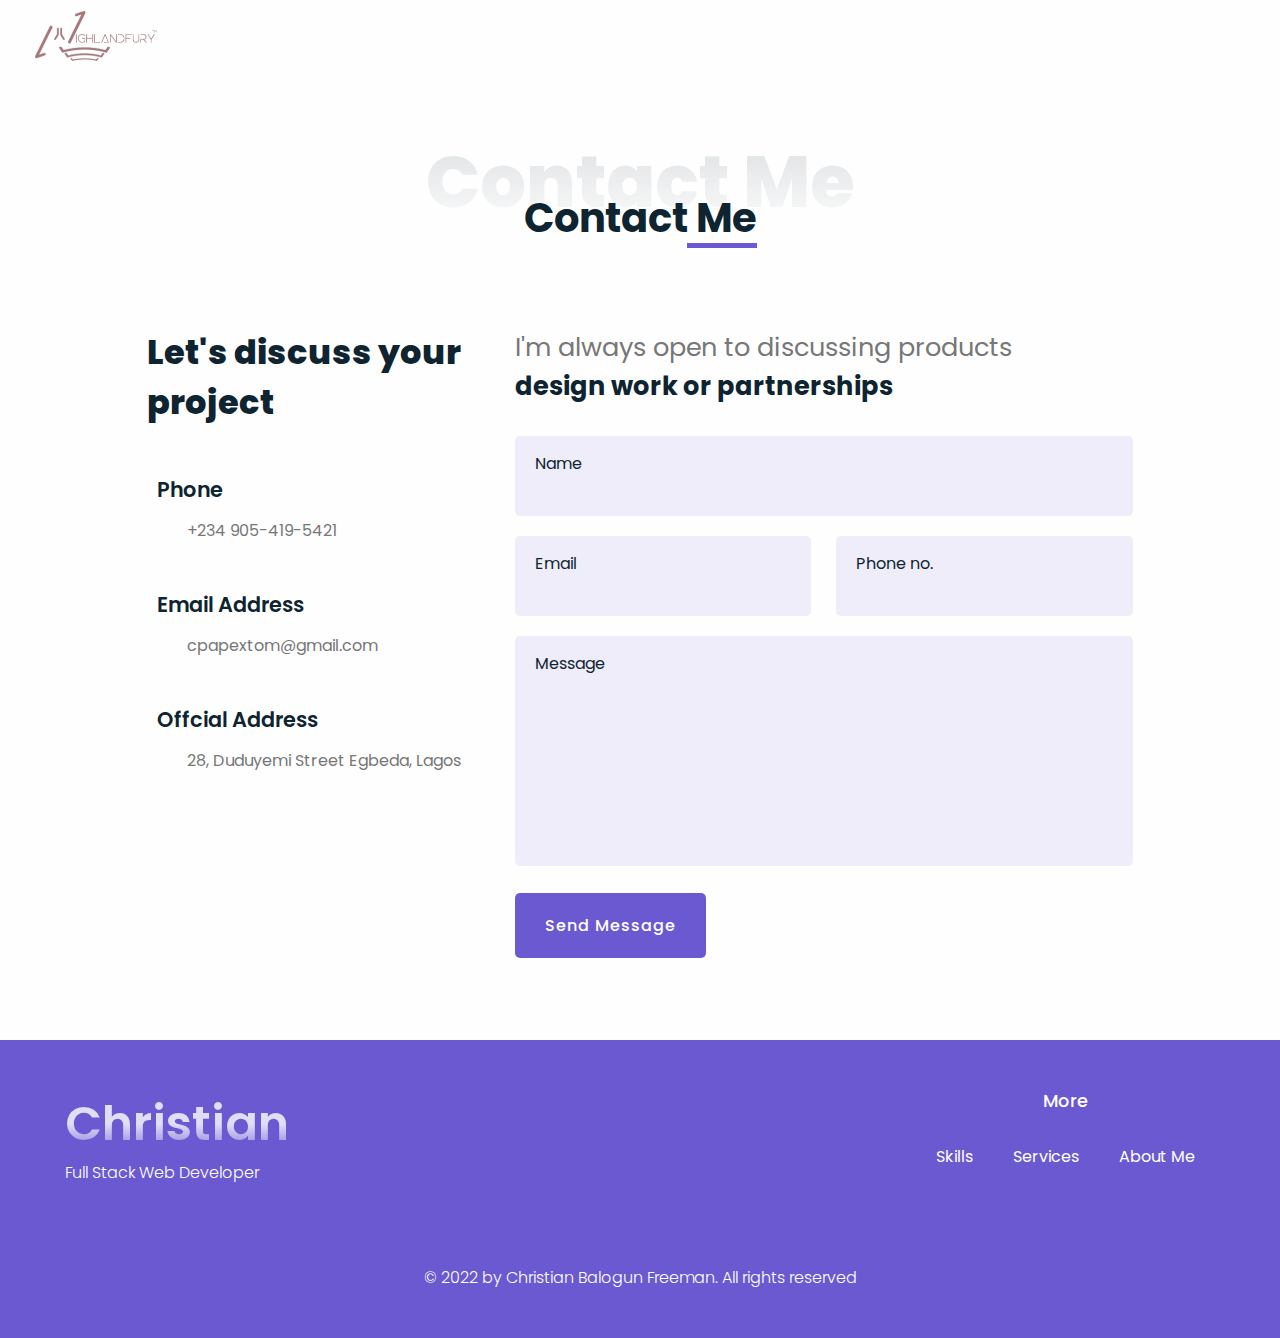
<file: contact.html>
<!DOCTYPE html>
<html lang="en">
<head>
    <meta charset="UTF-8">
    <meta http-equiv="X-UA-Compatible" content="IE=edge">
    <meta name="viewport" content="width=device-width, initial-scale=1.0">
    <title>Contact Us</title>
    <link rel="stylesheet" href="style.css">
</head>
<body>
    <header>
        <div class="nav-bar">
            <a href="#" class="logo"><img src="HLF123.png" height="50px" alt="hlf logo"></a>
            <div class="navigation">
                
        </div>
    </header>
    <section class="contact section" id="contact">
        <div class="container flex-center">
            <h1 class="section-title-01">Contact Me</h1>
            <h2 class="section-title-02">Contact Me</h2>
            <div class="content">
                <div class="contact-left">
                    <h2>Let's discuss your project</h2>
                    <ul class="contact-list">
                        <li>
                            <h3 class="item-title"><i class="fas fa-phone"></i> Phone</h3>
                            <span>+234 905-419-5421</span>
                        </li>
                        <li>
                            <h3 class="item-title"><i class="fas fa-envelope"></i> Email Address</h3>
                            <span>cpapextom@gmail.com</span>
                        </li>
                        <li>
                            <h3 class="item-title"><i class="fas fa-map-marker-alt"></i> Offcial Address</h3>
                            <span>28, Duduyemi Street Egbeda, Lagos</span>
                        </li>
                    </ul>
                </div>
                <div class="contact-right">
                    <p>I'm always open to discussing products <br><span>design work or partnerships</span></p>
                    <form action="https://formsubmit.co/96a08e9c9a37df52cc737f3481bd395b" method="POST" class="contact-form">
                        <div class="first-row">
                            <input type="name" id="name" placeholder="Name" required>
                        </div>
                        <div class="second-row">
                            <input type="email" name="email" id="email" placeholder="Email" required>
                            <input type="text" name="Phone No" id="phone" placeholder="Phone no.">
                        </div>
                        <div class="third-row">
                            <textarea name="message" id="" rows="7" placeholder="Message"></textarea>
                        </div>
                        <button class="btn" type="submit"> Send Message <i class="fas fa-paper-plane"></i> </button>
                    </form>
                </div>
            </div>
        </div> 
    </section>
    

    <footer>
        <div class="footer-container">
            <div class="about group">
                <h2>Christian</h2>
                <p>Full Stack Web Developer</p>
            </div>
            <div class="hr"></div>
            <div class="info group">
                <h3>More</h3>
                <ul>
                    <li><a href="index.html#skills">Skills</a></li>
                    <li><a href="index.html#services">Services</a></li>
                    <li><a href="index.html#about">About Me</a> </li>
                  <!-- <li><a href="#portfolio">Portfolio</a></li> --> 
                  <!--  <li><a href="index.html#contact">Contact</a></li> !-->
                </ul>
            </div>
        </div>
        <div class="footer-copyright group">
            <p>© 2022 by Christian Balogun Freeman. All rights reserved</p>
        </div>
    </footer>
</body>
</html>
</file>
<file: style.css>
@import url('https://fonts.googleapis.com/css2?family=Montserrat:wght@500&family=Poppins:ital,wght@0,100;0,200;0,300;0,400;0,500;0,600;0,700;0,800;0,900;1,100;1,200;1,300;1,400;1,500;1,600;1,700;1,800;1,900&display=swap');
:root{
    --first-color: #0e2431;
    --second-color: #6a59d1;
    --third-color: #777;


    --hover-color: #614fd0;


    --body-bg-color: #fefefe;
    --card-bg-color: #fff;
    --modal-bg-color: #fff;
    --bg-transparent-color-01: rgba(0, 0, 0, 0.1);
    --transparent-color-01: rgba(0, 0, 0, 0.1);
    --transparent-color-02: rgba(106, 89, 209, 0.1);
    --line-color: #d7d7d7;


    --color-filter: invert(1);

    --box-shadow:0px 0px 20px rgb(0 0 0 / 10%);


    --small-font-size: 0.9em;
    --normal-font-size: 1em;


    --scroll-bar-color: #c5cadf;
    --scroll-thumb-color: #70768a;
    --scroll-thumb-hover-color: #454f6b;


}

.dark-theme{
    --first-color: #fff;
    --second-color: #6a59d1;
    --third-color: #a9afc3;


    --body-bg-color: #0e1b31;
    --card-bg-color: #132347;
    --modal-bg-color: #102048;
    --bg-transparent-color-01: rgba(255, 255, 255, 0.1);
    --transparent-color-01: rgba(255, 255, 255, 0.1);
    --line-color: #454f6b;


    --color-filter: invert(0);

    --scroll-bar-color: #c1ceff;
    --scroll-thumb-color: #282f4e;
    --scroll-thumb-hover-color: #454f6b;


}

*{
    margin: 0;
    padding: 0;
    box-sizing: border-box;
    font-family: 'Poppins', sans-serif;
}
html{
    scroll-behavior: smooth;
}
body{
    color: var(--first-color);
    background: var(--body-bg-color);
    margin: 2rem 0 0 0;
    transition: .5s ease;
}
a{
    text-decoration: none;
}
li{
  list-style: none;  
}

.scrollToTop-btn{
    z-index: 99999;
    position: fixed;
    right: 0;
    bottom: 20px;
    width: 45px;
    height: 45px;
    background: var(--second-color);
    color: #fff;
    font-size: var(--small-font-size);
    border-radius: 3px;
    cursor: pointer;
    opacity: 0;
    transition: .5s ease;
}

.scrollToTop-btn.active{
    right: 20px;
    pointer-events: all;
    opacity: 1;
}

.theme-btn{
    z-index: 999999;
    position: fixed;
    right: 0;
    top: 100px;
    background: var(--transparent-color-01);
    backdrop-filter: blur(20px);
    width: 50px;
    height: 50px;
    font-size: 1.2em;
    border-radius: 5px 0 0 5px;
    box-shadow: var(--box-shadow);
    cursor: pointer;
}
.theme-btn .fa-sun, .theme-btn.sun .fa-moon{
    display: none;
}

.theme-btn.sun .fa-sun{
    display: block;
}

::-webkit-scrollbar{
    width: 10px;
    background: var(--scroll-bar-color);
}

::-webkit-scrollbar-thumb{
    background: var(--scroll-bar-color);
    border-radius: 2em;
}

::-webkit-scrollbar-thumb:hover{
    background: var(--scroll-thumb-hover-color);
}

header{
    z-index: 99999;
    width: 100%;
    position: fixed;
    top: 0;
    left: 0;
    backdrop-filter: blur(20px);
    transition: .6s ease;
}
header.sticky{
    background: rgba(255, 255, 255, 0.1);
    box-shadow: var(--box-shadow);
}

.nav-bar{
    position: relative;
    height: calc(4rem + 1rem);
    max-width: 1250px;
    display: flex;
    justify-content: space-between;
    align-items: center;
    margin-left: auto;
    margin-right: auto;
    padding: 0 20px;
    transition: .6s ease;
}

header.sticky .nav-bar{
    height: calc(2.5rem + 1rem);
}


.nav-bar .logo{
    color: var(--first-color);
    font-size: 1.3em;
    font-weight: 600;
}

.nav-items a{
    color: var(--first-color) ;
    font-size: var(--normal-font-size);
    font-weight: 500;
}

.nav-items a.active{
    color: var(--second-color);
}

.nav-items a:not(:last-child){
    margin-right: 50px;
}

.nav-items a:hover{
    color: var(--second-color);
}    

.nav-items-btn{
    display: none;
}

.home{
    position: relative;
    max-width: 1250px;
    min-height: 100vh;
    margin-left: auto;
    margin-right: auto;
    padding: 4rem 2rem;
    flex-direction: column;
}
.home .home-container{
    display: flex;
    justify-content: space-between;
    align-items: center;
    width: 100%;
}

.home-container .media-icons{
    display: flex;
    flex-direction: column;
    margin-right: 40px;
}


.home-container .media-icons a{
    color: var(--second-color);
    font-size: 1.5em;
    margin: 10px 0;
}

.home-container .media-icons a:hover{
    color: var(--hover-color);
}

.home-container .info h2{
    font-size: 4em;
    font-weight: 600;
    line-height: 70px;
}
.home-container .info h3{
    color: var(--third-color);
    font-feature-settings: 1.3em;
    font-weight: 600;
    line-height: 50px;
}
 
.home-container .info p{
    color: var(--third-color);
    font-size: var(--normal-font-size);
    max-width: 350px;
}
.btn{
    background: var(--second-color);
    color: #fff;
    font-size: var(--normal-font-size);
    font-weight: 500;
    display: inline-block;
    margin-top: 25px;
    padding: 20px 30px;
    letter-spacing: 1px;
    border-radius: 10px;
}
.btn:hover{
    background: var(--hover-color);
}
.home-container .home-image{
    position: relative;
}
.home-container .home-image img{
    width: 90%;
    transform: translate(0 0);
}

.home .scroll-down{
    color: var(--first-color);
    font-size: var(--normal-font-size);
    font-weight: 500;
    margin-top: 20px;
}
.home .scroll-down i{
    color: var(--second-color);
    font-size: 1.2em;
    animation: arrow-down ease 2s infinite;
}
@keyframes arrow-down{
    0%{
        transform: translateY(0);
    }
    30%{
        transform: translateY(10px);
    }
}

.flex-center{
    display: flex;
    justify-content: center;
    align-items: center;
}

.section{
    position: relative;
    max-width: 1050px;
    margin-left: auto;
    margin-right: auto;
    padding: 6rem 2rem 2rem;
}

 .sub-section{
     position: relative;
     max-width: 1050px;
     margin-left: auto;
     margin-right: auto;
     padding: 6rem 0;
 }
 .section-title-01{
     font-size: 4.5em;
     font-weight: 800;
     margin-bottom: 2rem;
     background: linear-gradient(to top, transparent 0%, var(--first-color) 70%);
     -webkit-background-clip: text;
     -webkit-text-fill-color: transparent; 
     opacity: .1;
 }

 .section-title-02{
     font-size: 2.5em;
     font-weight: 700;
     transform: translateY(-80px);

 }

 .section-title-02:before{
     content: '';
     position: absolute;
     width: 70px;
     height: 5px;
     right: 0;
     bottom: 0;
     background: var(--second-color);

 }

 .container{
     position: relative;
     flex-direction: column;
 }

.about .container .content{

    column-gap: 40px;
    width: 100%;
}

.about-img{
    position: relative;
    

}

.about-img img{
    max-width: 100%;
    min-width: 500px;
    border-radius: 10px;
}

.about-info .description{
    max-width: 600px;
}

.about-info .description h3{
    font-size: 2em;
    font-weight: 600;
    margin-bottom: 10px;
}

.about-info .description h4{
    font-size: 1.3em;
    font-weight: 600;
    margin-bottom: 10px;

}

.about-info .description h4 span{
    color: var(--second-color);

}

.about-info .description p{
    color: var(--third-color);
    font-size: var(--normal-font-size);
    margin-bottom: 15px;
    padding-bottom: 25px;
    border-bottom: 2px solid var(--line-color);

}

.about-info .professional-list .list-item{
    display: flex;
    justify-content: center;
    align-items: center;
    column-gap: 15px;
    margin-bottom: 20px;
}

.about-info .professional-list{
    display: flex;
    column-gap: 30px;
}

.about-info .professional-list .list-item h3{
    font-size: 2.5em;
    font-weight: 700;
}

.about-info .professional-list .list-item span{
    color: var(--third-color);
    font-size: var(--small-font-size);
}


.skills .container .content{
    width: 100%;

}

.skills-description{
    max-width: 700px;
    margin-bottom: 50px;

}

.skills-description h3{
    font-size: 2em;
    margin-bottom: 5px;

}

.skills-info{
    max-width: 100%;
    display: grid;
    grid-template-columns: repeat(auto-fill, minmax(300px, 1fr));
    gap:  20px;
    margin: 0 auto;

}


 .skills-info h4{
    margin: 20px;

}
.skills-info h4 label{
    background: var(--second-color);
    color: #fff;
    font-size: var(--normal-font-size);
    font-weight: 400;
    padding: 5px 15px;
    border-radius: 5px;
}

.education-all{
    margin-bottom: 80px;
}

.edu-list .item{
    background: var(--card-bg-color);
    box-shadow: var(--box-shadow);
    border-bottom: 3px solid var(--second-color);
    padding: 20px;
    margin-top: 15px;
    border-radius: 6px;
    transition: .3s ease;
}

.edu-list .item .year{
    font-size: var(--small-f ont-size);
    margin-bottom: 5px;
}

.edu-list .item p{
    color: var(--third-color);
    font-size: var(--small-font-size);
}

.edu-list .item span{
    color: var(--first-color);
    font-size: var(--normal-font-size);
    font-weight: 500;
}

.bar{
    background: var(--card-bg-color);
    box-shadow: var(--box-shadow);
    margin-bottom: 10px;
    padding: 20px;
    border-radius: 6px;
    transition: .3s ease;
}

.bar .info{
    display: flex;
    justify-content: space-between;
    align-items: center;
    margin-bottom: 5px;
    font-size: var(--small-font-size);
}

.bar .info span{
    font-weight: 500;
}

 .bar .line{
     position: relative;
     width: 100%;
     height: 7px;
     background: #c5cadf;
     border-radius: 2px;
 }

 .bar .line:before{
     content: '';
     position: absolute;
     height: 100%;
     top: 0;
     left: 0;
     background: var(--second-color);
     border-radius: 2px;
 }

 .bar .html:before{
     width: 95%;
 }

 .bar .css:before{
    width: 85%;
}

.bar .Javascript:before{
    width: 75%;
}
.bar .php:before{
    width: 75%;
}

.experience-card{
    background: var(--card-bg-color);
    border-bottom: 3px solid var(--second-color);
    padding: 35px;
    border-radius: 6px;
    box-shadow: var(--box-shadow);
    transition: .3s ease;
}
.experience-card .upper{
    line-height: 30px;
}

.experience-card h3{
    font-size: 1.2em;
    font-weight: 700;
}

.experience-card h5{
    font-size: var(--small-font-size);
    font-weight: 500;
    font-style: italic;
}

.experience-card span{
    color: var(--third-color);
}

.experience-card .hr{
    width: 100%;
    height: 2px;
    background: var(--line-color);
    margin: 10px 0 22px;
}

.edu-list .item:hover, .bar:hover, .experience-card:hover{
    transform: scale(1.03);
}

.bar .Photography:before{
    width: 85%;
}

.bar .Graphics:before{
    width: 85%;
}
.bar .networking:before{
    width: 75%;
}



.services .container .content{
    width: 100%;

}

.services-description h3{
    font-size: 2em;
    margin-bottom: 50px;
}

.services-list{
    display: grid;
    grid-template-columns: repeat(auto-fill, minmax(225px, 1fr));
    max-width: 100%;
    margin: 0 auto;
    gap: 20px;

}
.services-card{
    background: var(--card-bg-color);
    border-bottom: 3px solid var(--second-color);
    padding: 50px;
    border-radius: 6px;
    box-shadow: var(--box-shadow);
     
}

.services-card > i{
    color: var(--second-color);
    font-size: 3em;
    margin-bottom: 30px;
}

.services-card h3{
    font-size: 1.5em;
    font-weight: 700;
    line-height: 30px;
    margin-bottom: 20px;
}

.services-card .learn-more-btn{
    color: var(--third-color);
    cursor: pointer;
    transition: .1s ease;
}

.services-card .learn-more-btn i{
    transition: 1s ease;
}
.services-card:hover .learn-more-btn i{
    transform: translateX(10px);
}

.services-modal{
    z-index: 999999;
    position: fixed;
    width: 100%;
    height: 100vh;
    top: 0;
    left: 0;
    background: var(--bg-transparent-color);
    backdrop-filter: blur(10px);
    visibility: hidden;
    opacity: 0;
    transition: .2s ease;
}

.services-modal.active{
    visibility: visible;
    opacity: 1;
}
.services-modal-body{
     position: relative;
     background: var(--modal-bg-color);
     max-width: 600px;
     margin: 20px;
     padding: 40px;
     border-radius: 10px;
     box-shadow: var(--box-shadow);
}

v .modal-close-btn{
    position: absolute;
    top: 0;
    right: 0;
    margin: 20px;
    cursor: pointer;
}

.services-modal-body .modal-close-btn{
    position: absolute;
    top: 0;
    right: 0;
    margin: 20px;
    cursor: pointer;

}

.services-modal-body h3{
    font-size: 2em;
}

.services-modal-body h4{
    font-size: 1.3em;
    font-weight: 600;
    margin: 15px 0 10px;
}

.services-modal-body ul li{
    margin-top: 15px;
}
.services-modal-body ul li i{
    color: var(--second-color);

}

.portfolio .container .content{
    width: 100%;

}
.portfolio-list{
    display: grid;
    grid-template-columns: repeat(auto-fill, minmax(300px, 1fr));
    max-width: 100%;
    gap: 35px;
    margin: 0 auto;
}
.portfolio-list .img-card{
    position: relative;
    max-width: 100%;
    height: 360px;
    border-radius: 10px;
    box-shadow: var(--box-shadow);
    overflow: hidden;
    cursor: pointer;
}

.portfolio-list .img-card .overlay{
    transition: 1s ease;
}
.portfolio-list .img-card:hover .overlay{
    z-index: 777;
    position: absolute;
    width: 100%;
    height: 100%;
    background: rgba(0, 0, 0, 0.5);
}

.portfolio-list .img-card .info{
    z-index: 777;
    position: absolute;
    bottom: 0;
    left: 0;
    margin: 20px;
    color: #fff;
    transform: translateY(20px);
    opacity: 0;
    transition: .5s ease;
}
.portfolio-list .img-card:hover .info{
    transform: translateY(0);
    opacity: 1;
}

.portfolio-list .img-card .info h3{
    font: 1.5em;
 
}

.portfolio-list .img-card .info span{
    font-size: 1.2em;
}
.portfolio-list .img-card img{
    width: 100%;
    height: 100%;
    object-fit: cover;
}

.portfolio-model{
    z-index: 999999;
    position: fixed;
    width: 100%;
    height: 100vh;
    top: 0;
    left: 0;
    background: var(--bg-transparent-color);
    backdrop-filter: blur(20px);
    visibility: hidden;
    opacity: 0;
    transition: .3s ease;
}

.portfolio-model.active{
    visibility: visible;
    opacity: 1;

}

.portfolio-model-body{
    position: relative;
    background: var(--modal-bg-color);
    max-width: 600px;
    margin: 20px;
    padding: 40px;
    border-radius: 10px;
    box-shadow: var(--box-shadow);
    transform: translateY(-50px);
    transition: .5s ease;
}

.portfolio-model.active .portfolio-model-body{
    transform: translateY(0);
}

.portfolio-close-btn{
    position: absolute;
    top: 0;
    right: 0;
    margin: 20px;
    cursor: pointer;
}

.portfolio-model-body h3{
    font-size: 1.5em;
}

.portfolio-model-body img{
    width: 100%;
    margin: 20px 0;
    border-radius: 10px;
}

.get-in-touch{
    margin-top: 70px;
}

.get-in-touch .container .content{
    width: 100%;

}

.get-in-touch .contact-card{
    position: relative;
    width: 90%;
    background: var(--card-bg-color);
    box-shadow: var(--box-shadow);
    padding: 50px;
    border-radius: 10px;
    column-gap: 50px;
}

.contact-card .title{

    text-transform: uppercase;
    line-height: 60px;

}

.contact-card .title h4{
    font-size: 1.2em;
    font-weight: 300;
    line-height: 20px;
}

.contact-card .title h3{
    font-size: 2.3em;
    font-weight: 400;
}

.contact-card .title h2{
    font-size: 4.2em;
    font-weight: 700;
    background: linear-gradient(to top, transparent 0%, var(--first-color) 30%);
    -webkit-background-clip: text;
    -webkit-text-fill-color: transparent;
    opacity: .9;
}

.our-client .container{
    flex-direction: column ;
}

.our-client .container .content{
    width: 100%;
}

.client-swiper .swiper-wrapper{
    margin-bottom: 30px;
}

.client-swiper .swiper-slide{
    gap: 50px;
    margin: 20px 0;
}

.client-img{
    width: 250px;
    height: 250px;
    overflow: hidden;
    border-radius: 10px;
}

.client-img img{
    width: 100%;
    height: 100%;
    object-fit: cover;
}

.client-details{
    max-width: 500px;
}

.client-details p{
    font-size: 1.2em;
    color: var(--third-color);
    padding-bottom: 15px;
    margin-bottom: 10px;
    border-bottom: 2px solid var(--line-color);

}

.client-details h3{
    color: var(--first-color);
    font-size: 1.5em;
}

.client-details span{
    color: var(--third-color);
    font-size: 1.1em;
}

.swiper-button-next:after, .swiper-button-prev:after{
    content: '';
}

.swiper-button-next, .swiper-button-prev{
    color: var(--second-color);
    font-size: 3em;
}

.swiper-pagination-bullet, .swiper-pagination-bullet-active{
    background: var(--second-color);
}

.contact .container .content{
    display: flex;
    justify-content: space-between;
    width: 100%;
}

.contact-left h2{
    font-size: 2.1em;
    font-weight: 800;
    margin-bottom: 40px;

}

.contact-list li{
    margin-bottom: 40px;
}

.contact-list li h3{
    font-size: 1.3em;
    font-weight: 600;
    margin-bottom: 10px;
}

.contact-list li h3 i{
    color: var(--second-color);
    font-size: 1.3em;
    margin-right: 10px;

}

.contact-list li span{
    color: var(--third-color);
    margin-left: 40px;
}

.contact-list li span a{
    color: var(--third-color);
}
.contact-right p{
    color: var(--third-color);
    font-size: 1.6em;
    margin-bottom: 30px;
}

.contact-right p span{
    color: var(--first-color);
    font-weight: 700;
}

.contact-form input, .contact-form textarea{
    border: none;
    color: var(--first-color);
    background: var(--transparent-color-02);
    font-size: var(--normal-font-size);
    margin-bottom: 20px;
    padding: 15px 40px 40px 20px;
    border-radius: 5px;
}

.contact-form textarea{
    width: 100%;
    resize: none;
}

::placeholder{
    color: var(--first-color);
}

.contact-form .first-row input{
    width: 100%;
}

.contact-form .second-row{
    display: flex;
    justify-content: space-between;
}

.contact-form .second-row input{
    width: 48%;
}

.contact-form .btn{
    border: none;
    margin-top: 0;
    border-radius: 5px;
    cursor: pointer;
}

footer{
    display: flex;
    justify-content: center;
    align-items: center;
    flex-direction: column;
    background: var(--second-color);
    width: 100%;
    margin-top: 50px;
    padding: 3rem 2rem;
    color: #fff;
}

footer a{
    color: #fff;
}

.footer-container{
    display: flex;
    justify-content: space-between;
    width: 100%;
    max-width: 1150px;
}
.footer-container .about h2{
    font-size: 3em;
    font-weight: 600;
    background: linear-gradient(to top, transparent 0%, #fff 50%);
    -webkit-background-clip: text;
    -webkit-text-fill-color: transparent;
    opacity: .8;
}

.footer-container .about p{
    font-size: var(--normal-font-size);
    font-weight: 300;
    margin-bottom: 30px;
}

.footer-container .info,
.footer-container .follow{
    display: flex;
    align-items: center;
    flex-direction: column;
}

.footer-container .info h3,
.footer-container .follow h3{
    font-size: 1.1em;
    font-weight: 500;
    margin-bottom: 30px;
}

.footer-container .info ul,
.footer-container .follow ul{
    display: flex;

}

.footer-container .info a{
    margin: 20px;
}

.footer-container .follow a{
    font-size: 1.5em;
    margin: 20px;
}
.footer-copyright p{
    font-size: var(--normal-font-size);
    font-weight: 300;
    margin-top: 50px;
}
@media screen and (max-width: 1070px){
    .navigation{
        position: fixed;
        width: 100%;
        height: 100vh;
        top: 0;
        left: 0;
        display: flex;
        justify-content: center;
        align-items: center;
        background: var(--transparent-color-01);
        visibility: hidden;
        opacity: 0;
        transition: .3s ease;
    }

    .navigation.active{
        visibility: visible;
        opacity: 1;
    }

    .nav-items{
        position: relative;
        background: var(--modal-bg-color);
        width: 600px;
        max-width: 600px;
        display: flex;
        align-items: center;
        flex-direction: column;
        margin: 20px;
        padding: 40px;
        border-radius: 10px;
        box-shadow: var(--box-shadow);
        transform: translateY(-50px);
        transition: .3s ease;
    }

    .navigation.active .nav-items{
        transform: translateY(0);

    }

    .nav-items a{
        margin: 15px 50px;
    }

    .nav-close-btn{
        position: absolute;
        background: url(../images/close.png) no-repeat;
        
        background-size: 12px;
        background-position: center;
        width: 40px;
        height: 40px;
        top: 0;
        right: 0;
        margin: 10px;
        cursor: pointer;
    }

    .nav-menu-btn{
        background: url(../images/menu.png) no-repeat;
        
        background-size: 30px;
        background-position: center;
        width: 40px;
        height: 40px;
        cursor: pointer;
        display: block;
    }

    .home .home-container .info{
        font-size: 0.85rem;
    }
    .about .container .content{
        display: grid;
        width: 100%;
        row-gap: 20px;
    }
    .about-img img{
        min-width: 0;
        width: 100%;
    }

    .about-info{

        min-width: 0;
        width: 100%;
    }
    .about-info .professional-list{
        flex-direction: column;
    }
    .about-info .professional-list .list-item{
        justify-content: start;
    }

    .get-in-touch .contact-card{
        display: grid;
        width: 100%;
    }
.contact-card .title{
    font-size: 0.8rem;
    line-height: 50px;
}

.client-swiper .swiper-slide{
    flex-direction: column;
}

.client-details{
    text-align: center;
}
.contact .content{
    flex-direction: column;
    font-size: 0.9rem;

}

.contact .contact-left{
    margin-bottom: 40px;
}

.contact-form .second-row{
    flex-direction: column;
}

.contact-form .second-row input{
    width: 100%;
}

footer .footer-container{
    flex-direction: column;
}

.footer-container .about, .footer-container .info{
    display: flex;
    justify-content: center;
    align-items: center;
    flex-direction: column;
    margin-bottom: 50px;
}

.footer-container .info ul{
    align-items: center;
    flex-direction: column;
}

.footer-container .info ul li{
    margin: 5px 0;
}

.footer-container .hr{
    width: 100%;
    height: 2px;
    background: rgba(255, 255, 255, 0.1);
    margin: 10px 0 22px;
}

}

@media screen and (max-width: 730px){

    body{
        margin: 5rem 0 0 0 ;
    }

    .section-title-01{
        font-size: 3em;
    }
    
    .section-title-02{
        font-size: 2em;
        transform: translateY(-65px);
    }
    .home .home-container{
        display: grid;
    }
    
    .home-container .home-image{
        position: absolute;
    }

    .home-container .home-image img{
        width: 50%;
        transform: translate(30px, -207px);
    }

    .home .home-container .info{
        font-size: 0.8rem;
    }

    .media-icons{
        margin-bottom: 80px;
    }
    
    .get-in-touch .contact-card{
        display: grid;
    }

    .contact-card .title{
        font-size: 0.6rem;
        line-height: 40px;
    }

    .contact-card .contact-btn .btn{
        font-size: 0.8rem;
    }
}
</file>
